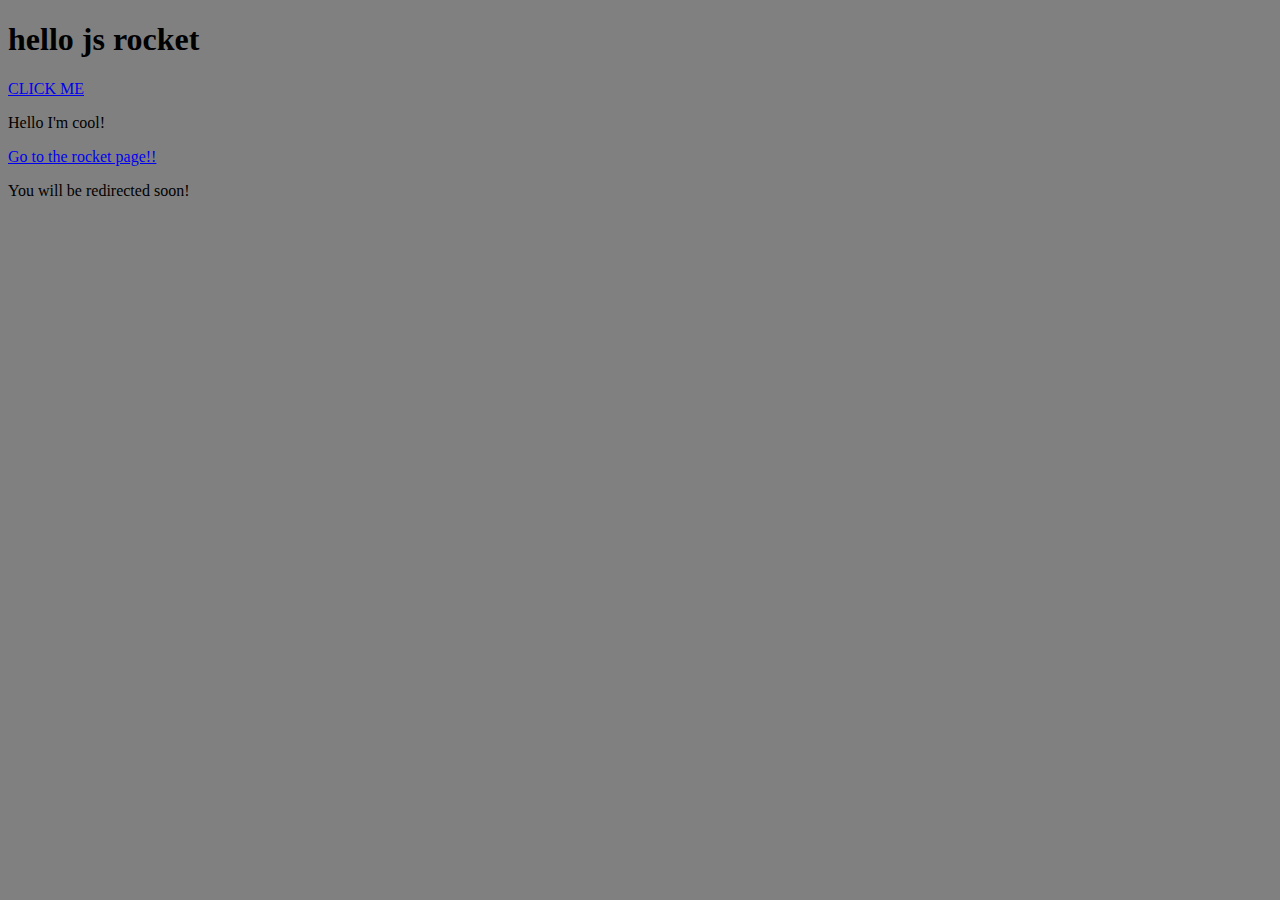
<file: index.html>
<!DOCTYPE html>
<html>
<head>
	<title>JS Rocket</title>
	<script type="text/javascript" src="js/script.js"></script>
	<link rel="stylesheet" type="text/css" href="css/style.css">
</head>
<body>
	<h1>hello js rocket</h1>
	<a href="#" onclick="doCoolStuff();">CLICK ME</a>

	<div class="cool" id="cool">
		<p>Hello I'm cool!</p>
	</div>

	<a href="rocket.html">Go to the rocket page!!</a>
	<p>You will be redirected soon!</p>
</body>
</html
</file>
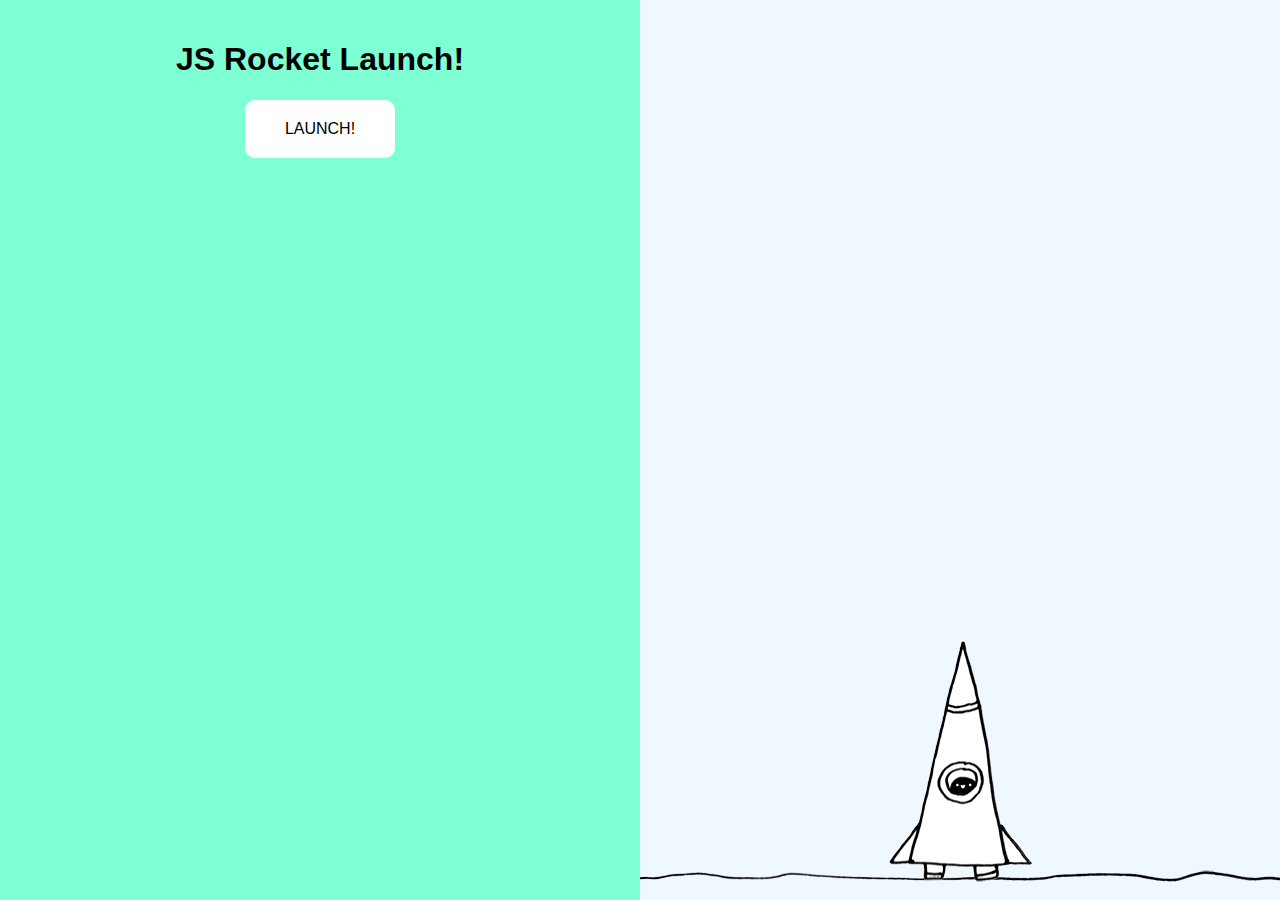
<file: rocket.html>
<!DOCTYPE html>
<html>
<head>
	<title>Rocket Launch sequence!</title>
	<link rel="stylesheet" type="text/css" href="css/rocket.css">
	<script type="text/javascript" src="js/rocket.js"></script>
</head>
<body class="body-state1">
	<div class="left">
		<div class="interface state1">
			<h1>JS Rocket Launch!</h1>
			<a href="#" class="button" onclick="changeState(2);">Launch!</a>
		</div>
		<div class="interface state2">
			<h1 id="countdown">10</h1>
			<a href="#" onclick="changeState(1);">Abort!</a>
		</div>
		<div class="interface state3">
			<h1>Lift Off!</h1>
		</div>
		<div class="interface state4">
			<h1>Well done!</h1>
			<a href="#" class="button" onclick="changeState(1);">Do it again!</a>
		</div>
		<div class="interface state5">
			<h1>Oh No!!!!</h1>
			<a href="#" class="button" onclick="changeState(1);">Try again!</a>
		</div>
	</div>
	<div class="right">
		<div class="ground"></div>
		<div class="rocket"></div>
		<div class="nervous" id="nervous"></div>
		<div class="cant-wait" id="cant-wait"></div>
	</div>
</body>
</html>
</file>
<file: css/style.css>
body{
	background-color: grey;
}
</file>
<file: css/rocket.css>
body{
	font-family: 'helvetica', 'arial', sans-serif;
}

.left{
	background-color: aquamarine;
	position: fixed;
	width: 50%;
	height: 100%;
	top: 0;
	left: 0;
}

.interface{
	text-align: center;
	padding: 20px;
}

a.button{
	display: inline-block;
	background-color: white;
	color: black;
	padding: 20px 40px;
	text-decoration: none;
	border-radius: 10px;
	text-transform: uppercase;
	transition: color 300ms;
}

a:hover{
	color: red;
}

.right{
	background-color: aliceblue;
	position: fixed;
	width: 50%;
	height: 100%;
	top: 0;
	right: 0;
}

.ground{
	background: url('../img/ground.png') no-repeat center 0;
	position: absolute;
	bottom: 10px;
	left: 0;
	width: 100%;
	height: 20px;
}

.nervous{
	position: absolute;
	bottom: 220px;
	left: 50%;
	background: url('../img/nervous.png') no-repeat 0 0;
	width: 223px;
	height: 100px;
	margin-left: -180px;
	display: none;
}
.nervous.show{
	display: block;
}

.cant-wait{
	position: absolute;
	bottom: 220px;
	left: 50%;
	background: url('../img/cant-wait.png') no-repeat 0 0;
	width: 206px;
	height: 65px;
	display: none;
}
.cant-wait.show{
	display: block;
}

.rocket{
	position: absolute;
	left: 50%;
	bottom: -13px;
	width: 143px;
	height: 272px;
	margin-left: -71.5px;
	background: url('../img/rocket-state1.png') no-repeat 0 0;
	transition: bottom 10000ms;
}

/* rocket bg image */
body.body-state2 .rocket{
	background-image: url('../img/rocket-state2.gif');
}
body.body-state3 .rocket,
body.body-state4 .rocket{
	background-image: url('../img/rocket-state3.gif');
}
body.body-state5 .rocket{
	background-image: url('../img/boom.png');
	width: 209px;
	height: 200px;
	margin-left: -104.5px;
}


body.body-state1 .rocket{
	transition: none;
}
body.body-state3 .rocket,
body.body-state4 .rocket{
	bottom: 1000px;
}

.state1,
.state2,
.state3,
.state4,
.state5{
	display: none;
}

body.body-state1 .state1{display: block;}
body.body-state2 .state2{display: block;}
body.body-state3 .state3{display: block;}
body.body-state4 .state4{display: block;}
body.body-state5 .state5{display: block;}

a{

}

a.button{

}
</file>
